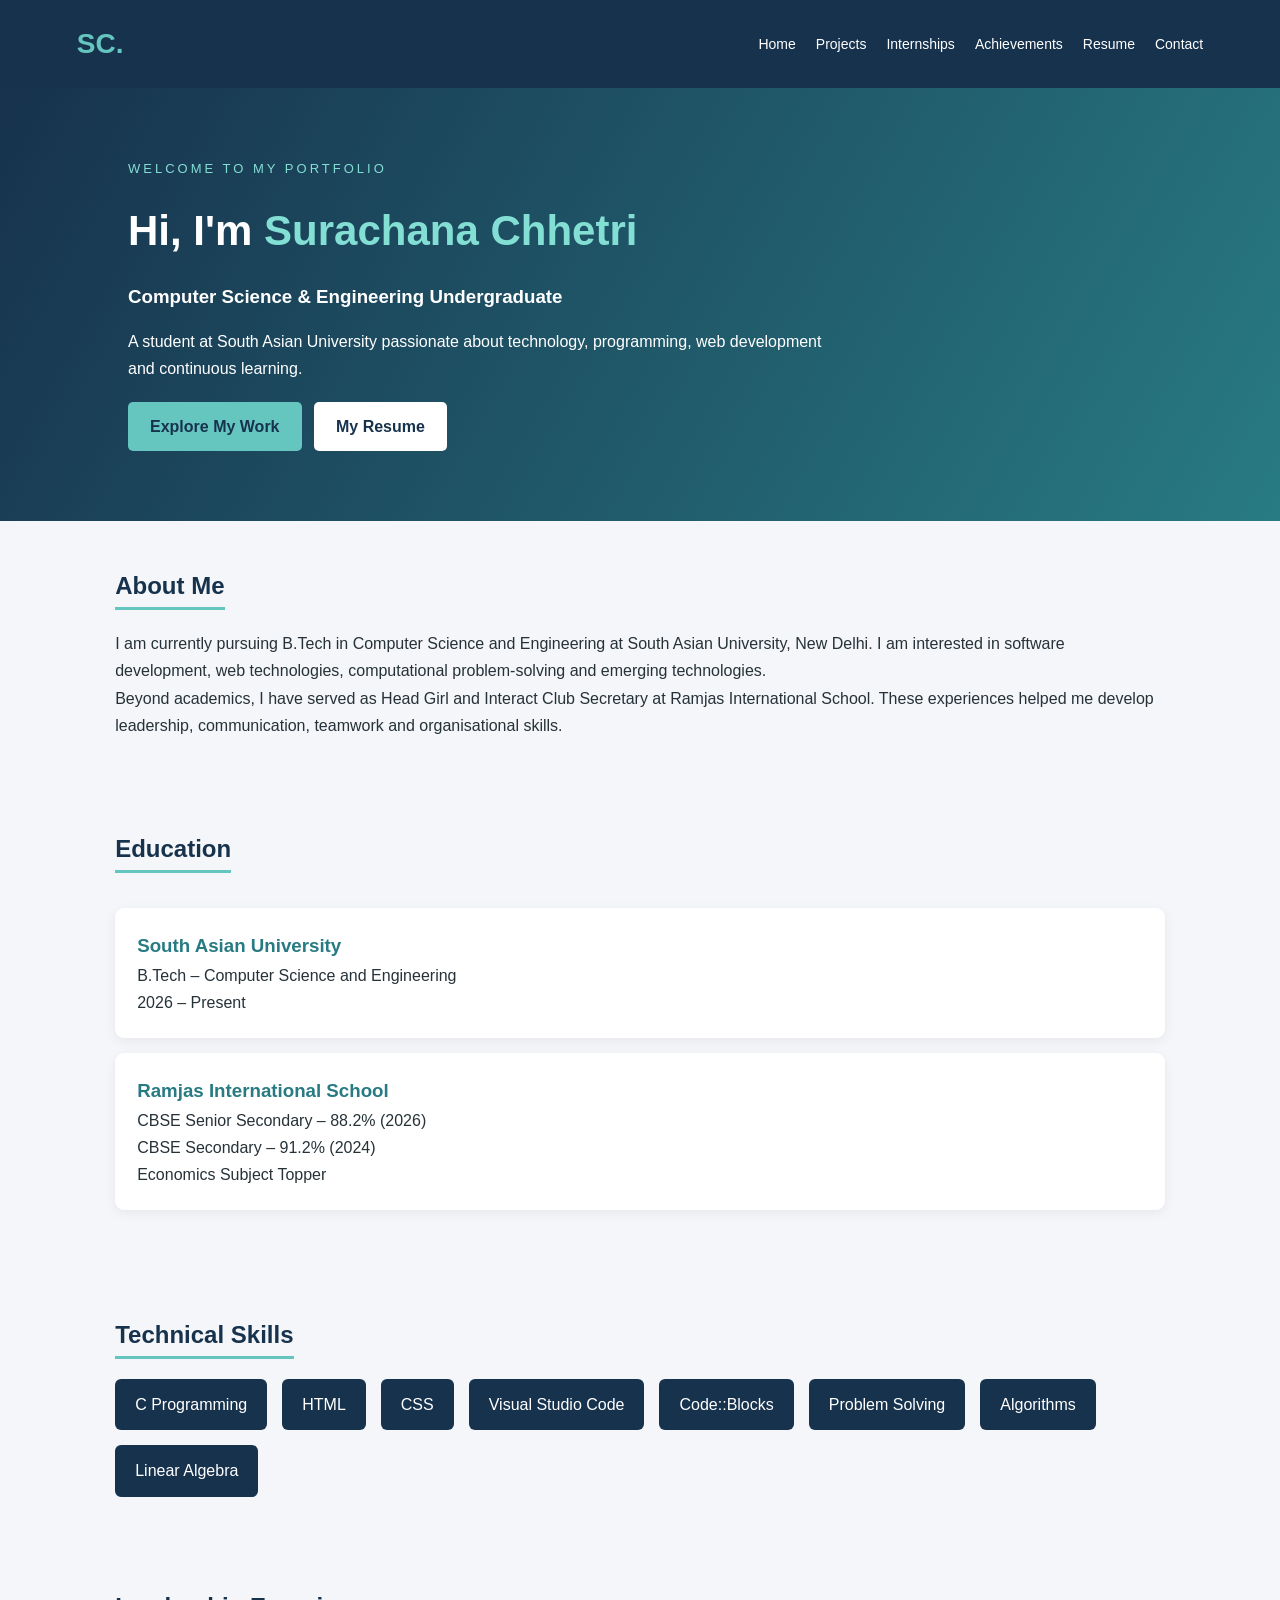
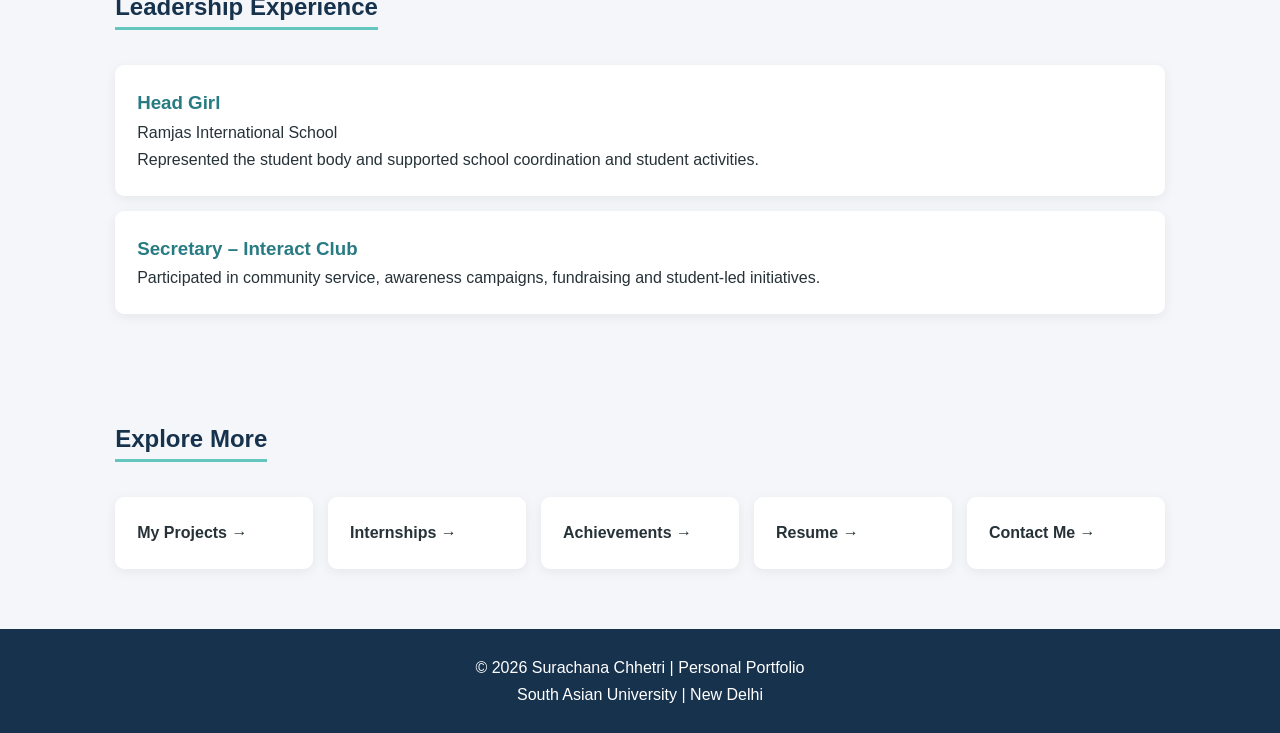
<file: index.html>
<!DOCTYPE html>
<html lang="en">
<head>
    <meta charset="UTF-8">
    <meta name="viewport" content="width=device-width, initial-scale=1.0">
    <title>Surachana Chhetri | Portfolio</title>
    <link rel="stylesheet" href="style.css">
</head>

<body>

<header>
    <nav class="navbar">
        <h2>SC.</h2>
        <ul>
            <li><a href="index.html">Home</a></li>
            <li><a href="projects.html">Projects</a></li>
            <li><a href="internships.html">Internships</a></li>
            <li><a href="achievements.html">Achievements</a></li>
            <li><a href="resume.html">Resume</a></li>
            <li><a href="contact.html">Contact</a></li>
        </ul>
    </nav>
</header>

<section class="hero">
    <div class="hero-content">
        <p class="welcome">WELCOME TO MY PORTFOLIO</p>
        <h1>Hi, I'm <span>Surachana Chhetri</span></h1>
        <h3>Computer Science & Engineering Undergraduate</h3>
        <p>
            A student at South Asian University passionate about
            technology, programming, web development and
            continuous learning.
        </p>
        <a href="projects.html" class="btn">Explore My Work</a>
        <a href="resume.html" class="btn secondary">My Resume</a>
    </div>
</section>

<section class="section">
    <h2>About Me</h2>
    <p>
        I am currently pursuing B.Tech in Computer Science and
        Engineering at South Asian University, New Delhi.
        I am interested in software development, web technologies,
        computational problem-solving and emerging technologies.
    </p>
    <p>
        Beyond academics, I have served as Head Girl and Interact
        Club Secretary at Ramjas International School. These
        experiences helped me develop leadership, communication,
        teamwork and organisational skills.
    </p>
</section>

<section class="section">
    <h2>Education</h2>
    <div class="card">
        <h3>South Asian University</h3>
        <p>B.Tech – Computer Science and Engineering</p>
        <p>2026 – Present</p>
    </div>
    <div class="card">
        <h3>Ramjas International School</h3>
        <p>CBSE Senior Secondary – 88.2% (2026)</p>
        <p>CBSE Secondary – 91.2% (2024)</p>
        <p>Economics Subject Topper</p>
    </div>
</section>

<section class="section">
    <h2>Technical Skills</h2>
    <div class="skills">
        <div class="skill">C Programming</div>
        <div class="skill">HTML</div>
        <div class="skill">CSS</div>
        <div class="skill">Visual Studio Code</div>
        <div class="skill">Code::Blocks</div>
        <div class="skill">Problem Solving</div>
        <div class="skill">Algorithms</div>
        <div class="skill">Linear Algebra</div>
    </div>
</section>

<section class="section">
    <h2>Leadership Experience</h2>
    <div class="card">
        <h3>Head Girl</h3>
        <p>Ramjas International School</p>
        <p>Represented the student body and supported school
        coordination and student activities.</p>
    </div>
    <div class="card">
        <h3>Secretary – Interact Club</h3>
        <p>Participated in community service, awareness campaigns,
        fundraising and student-led initiatives.</p>
    </div>
</section>

<section class="section">
    <h2>Explore More</h2>
    <div class="cards">
        <a href="projects.html" class="card">My Projects →</a>
        <a href="internships.html" class="card">Internships →</a>
        <a href="achievements.html" class="card">Achievements →</a>
        <a href="resume.html" class="card">Resume →</a>
        <a href="contact.html" class="card">Contact Me →</a>
    </div>
</section>

<footer>
    <p>© 2026 Surachana Chhetri | Personal Portfolio</p>
    <p>South Asian University | New Delhi</p>
</footer>

</body>
</html>
</file>
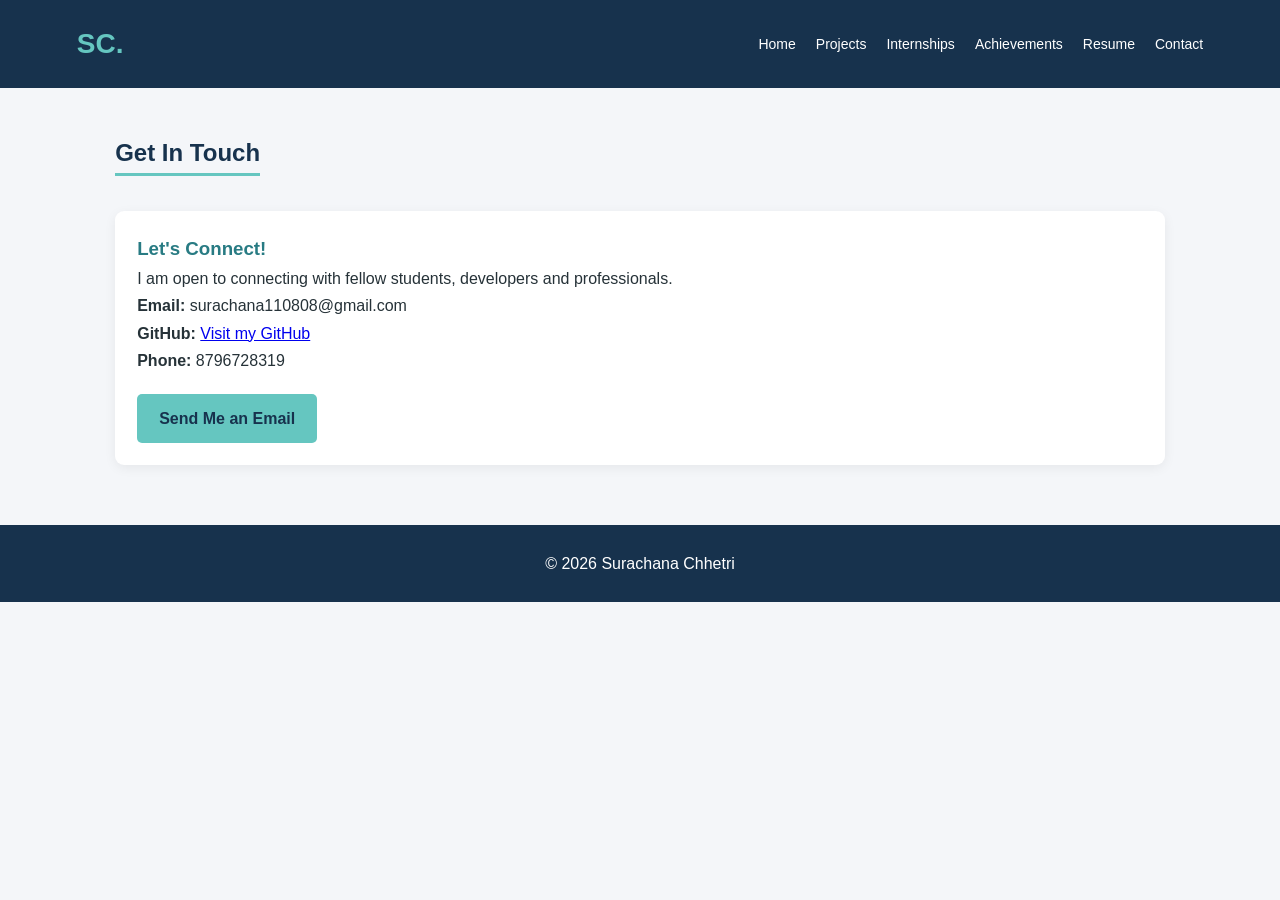
<file: contact.html>
<!DOCTYPE html>
<html lang="en">
<head>
<meta charset="UTF-8">
<meta name="viewport" content="width=device-width, initial-scale=1">
<title>Contact | Surachana</title>
<link rel="stylesheet" href="style.css">
</head>
<body>
<header><nav class="navbar">
<h2>SC.</h2>
<ul>
<li><a href="index.html">Home</a></li>
<li><a href="projects.html">Projects</a></li>
<li><a href="internships.html">Internships</a></li>
<li><a href="achievements.html">Achievements</a></li>
<li><a href="resume.html">Resume</a></li>
<li><a href="contact.html">Contact</a></li>
</ul>
</nav></header>
<section class="section">
<h2>Get In Touch</h2>
<div class="card">
<h3>Let's Connect!</h3>
<p>I am open to connecting with fellow students, developers and professionals.</p>
<p><strong>Email:</strong> surachana110808@gmail.com</p>
<p><strong>GitHub:</strong>
<a href="https://github.com/SurachanaChhetri">Visit my GitHub</a></p>
<p><strong>Phone:</strong> 8796728319</p>
<a class="btn" href="mailto:surachana110808@gmail.com">Send Me an Email</a>
</div>
</section>
<footer>© 2026 Surachana Chhetri</footer>
</body>
</html>
</file>
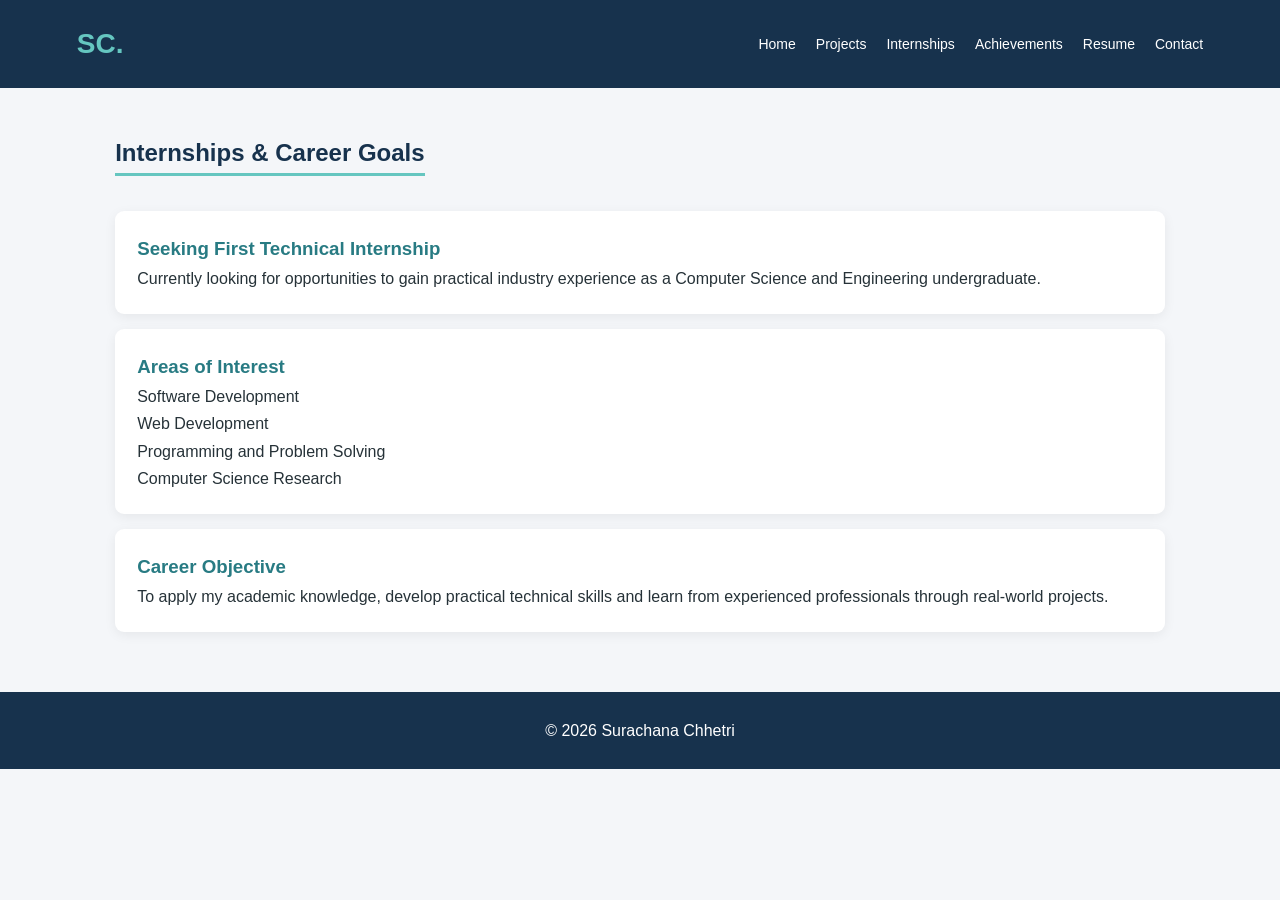
<file: internships.html>
<!DOCTYPE html>
<html lang="en">
<head>
<meta charset="UTF-8">
<meta name="viewport" content="width=device-width, initial-scale=1">
<title>Internships | Surachana</title>
<link rel="stylesheet" href="style.css">
</head>
<body>
<header><nav class="navbar">
<h2>SC.</h2>
<ul>
<li><a href="index.html">Home</a></li>
<li><a href="projects.html">Projects</a></li>
<li><a href="internships.html">Internships</a></li>
<li><a href="achievements.html">Achievements</a></li>
<li><a href="resume.html">Resume</a></li>
<li><a href="contact.html">Contact</a></li>
</ul>
</nav></header>
<section class="section">
<h2>Internships & Career Goals</h2>
<div class="card">
<h3>Seeking First Technical Internship</h3>
<p>Currently looking for opportunities to gain practical industry experience as a Computer Science and Engineering undergraduate.</p>
</div>
<div class="card">
<h3>Areas of Interest</h3>
<p>Software Development</p>
<p>Web Development</p>
<p>Programming and Problem Solving</p>
<p>Computer Science Research</p>
</div>
<div class="card">
<h3>Career Objective</h3>
<p>To apply my academic knowledge, develop practical technical skills and learn from experienced professionals through real-world projects.</p>
</div>
</section>
<footer>© 2026 Surachana Chhetri</footer>
</body>
</html>
</file>
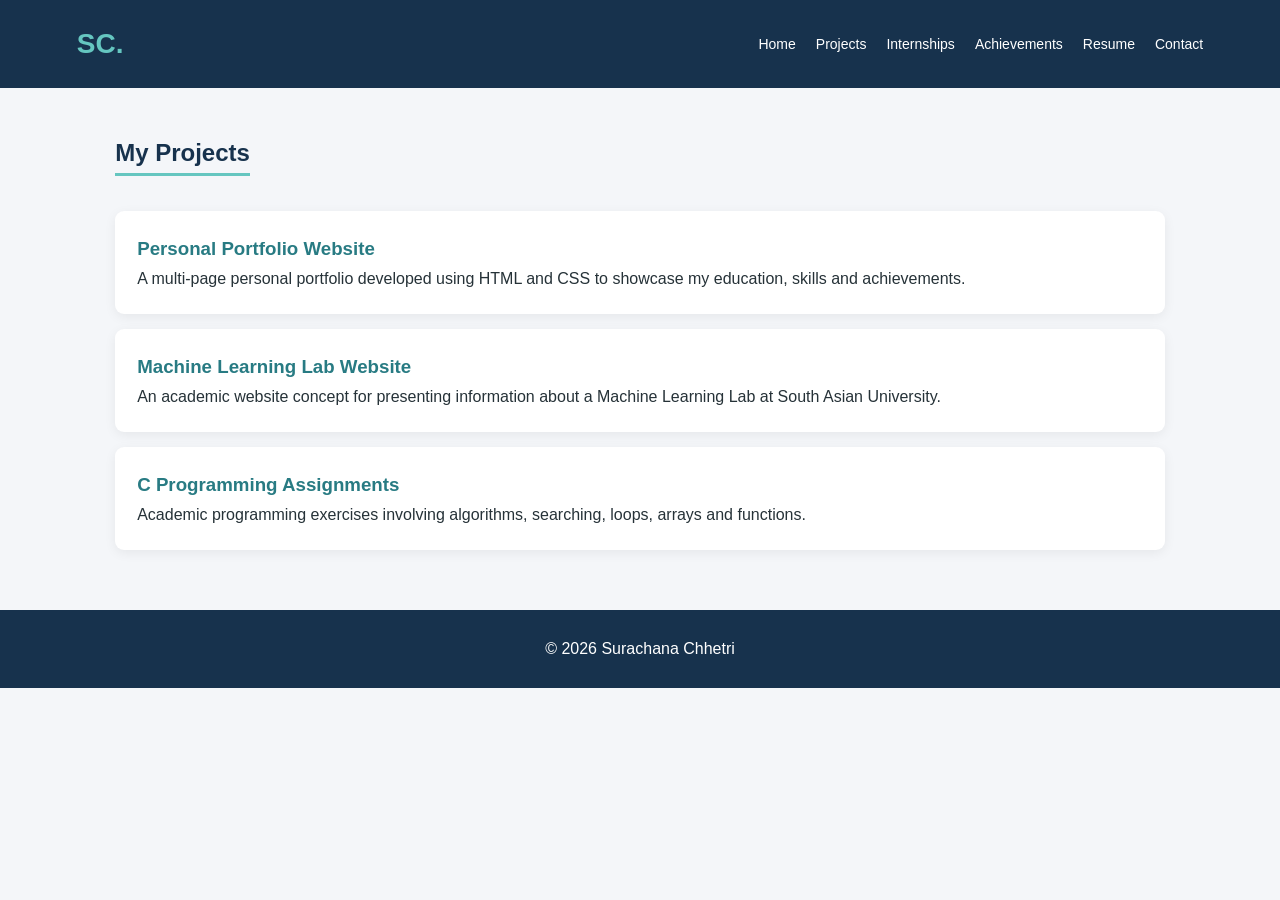
<file: projects.html>
<!DOCTYPE html>
<html lang="en">
<head>
<meta charset="UTF-8">
<meta name="viewport" content="width=device-width, initial-scale=1">
<title>Projects | Surachana</title>
<link rel="stylesheet" href="style.css">
</head>
<body>
<header><nav class="navbar">
<h2>SC.</h2>
<ul>
<li><a href="index.html">Home</a></li>
<li><a href="projects.html">Projects</a></li>
<li><a href="internships.html">Internships</a></li>
<li><a href="achievements.html">Achievements</a></li>
<li><a href="resume.html">Resume</a></li>
<li><a href="contact.html">Contact</a></li>
</ul>
</nav></header>
<section class="section">
<h2>My Projects</h2>
<div class="card">
<h3>Personal Portfolio Website</h3>
<p>A multi-page personal portfolio developed using HTML and CSS to showcase my education, skills and achievements.</p>
</div>
<div class="card">
<h3>Machine Learning Lab Website</h3>
<p>An academic website concept for presenting information about a Machine Learning Lab at South Asian University.</p>
</div>
<div class="card">
<h3>C Programming Assignments</h3>
<p>Academic programming exercises involving algorithms, searching, loops, arrays and functions.</p>
</div>
</section>
<footer>© 2026 Surachana Chhetri</footer>
</body>
</html>
</file>
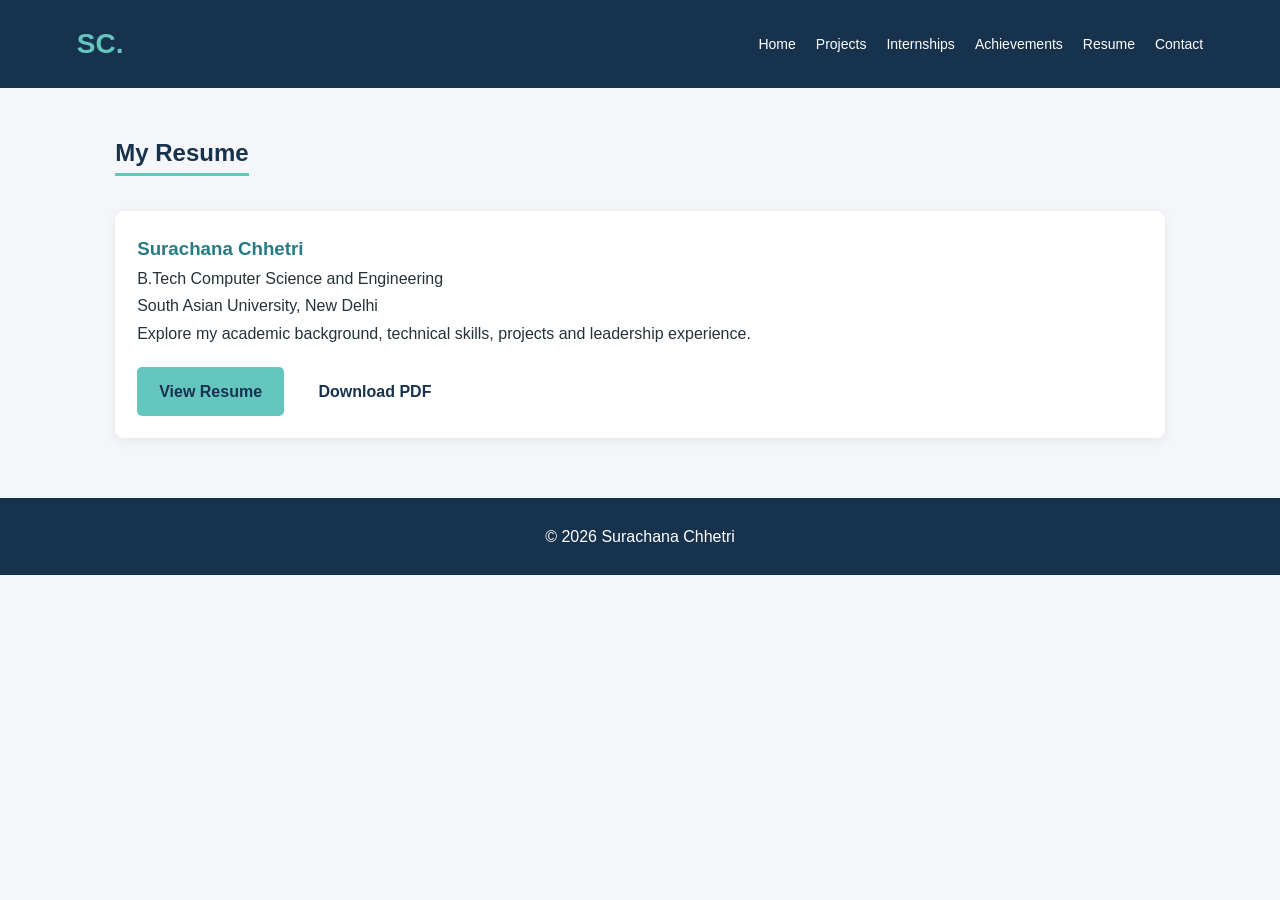
<file: resume.html>
<!DOCTYPE html>
<html lang="en">
<head>
<meta charset="UTF-8">
<meta name="viewport" content="width=device-width, initial-scale=1">
<title>Resume | Surachana</title>
<link rel="stylesheet" href="style.css">
</head>
<body>
<header><nav class="navbar">
<h2>SC.</h2>
<ul>
<li><a href="index.html">Home</a></li>
<li><a href="projects.html">Projects</a></li>
<li><a href="internships.html">Internships</a></li>
<li><a href="achievements.html">Achievements</a></li>
<li><a href="resume.html">Resume</a></li>
<li><a href="contact.html">Contact</a></li>
</ul>
</nav></header>
<section class="section">
<h2>My Resume</h2>
<div class="card">
<h3>Surachana Chhetri</h3>
<p>B.Tech Computer Science and Engineering</p>
<p>South Asian University, New Delhi</p>
<p>Explore my academic background, technical skills, projects and leadership experience.</p>
<a class="btn" href="Surachana_Chhetri_Resume_Final.pdf" target="_blank">View Resume</a>
<a class="btn secondary" href="Surachana_Chhetri_Resume_Final.pdf" download>Download PDF</a>
</div>
</section>
<footer>© 2026 Surachana Chhetri</footer>
</body>
</html>
</file>
<file: style.css>
* {
    margin: 0;
    padding: 0;
    box-sizing: border-box;
}

body {
    font-family: Arial, sans-serif;
    background: #f4f6f9;
    color: #263238;
    line-height: 1.7;
}

.navbar {
    background: #17324d;
    color: white;
    padding: 20px 6%;
    display: flex;
    justify-content: space-between;
    align-items: center;
    flex-wrap: wrap;
}

.navbar h2 {
    font-size: 28px;
    color: #65c6c0;
}

.navbar ul {
    display: flex;
    list-style: none;
    gap: 20px;
    flex-wrap: wrap;
}

.navbar a {
    color: white;
    text-decoration: none;
    font-size: 14px;
}

.navbar a:hover {
    color: #65c6c0;
}

.hero {
    min-height: 420px;
    background: linear-gradient(120deg, #17324d, #287b83);
    color: white;
    display: flex;
    align-items: center;
    padding: 70px 10%;
}

.hero-content {
    max-width: 700px;
}

.welcome {
    color: #83ded4;
    letter-spacing: 3px;
    font-size: 13px;
}

.hero h1 {
    font-size: 42px;
    margin: 15px 0;
}

.hero h1 span {
    color: #83ded4;
}

.hero h3 {
    margin-bottom: 15px;
}

.btn {
    display: inline-block;
    background: #65c6c0;
    color: #17324d;
    padding: 11px 22px;
    margin: 20px 8px 0 0;
    border-radius: 5px;
    text-decoration: none;
    font-weight: bold;
}

.secondary {
    background: white;
}

.section {
    padding: 45px 9%;
}

.section h2 {
    color: #17324d;
    margin-bottom: 20px;
    border-bottom: 3px solid #65c6c0;
    display: inline-block;
}

.card {
    background: white;
    padding: 22px;
    margin: 15px 0;
    border-radius: 9px;
    box-shadow: 0 3px 12px #00000010;
    text-decoration: none;
    color: #263238;
    display: block;
}

.card h3 {
    color: #287b83;
}

.skills, .cards {
    display: flex;
    flex-wrap: wrap;
    gap: 15px;
}

.skill {
    background: #17324d;
    color: white;
    padding: 12px 20px;
    border-radius: 6px;
}

.cards .card {
    flex: 1 1 180px;
    font-weight: bold;
}

footer {
    background: #17324d;
    color: white;
    text-align: center;
    padding: 25px;
}

@media(max-width: 700px) {
    .navbar {
        flex-direction: column;
        gap: 15px;
    }

    .navbar ul {
        justify-content: center;
        gap: 12px;
    }

    .hero h1 {
        font-size: 32px;
    }
}
</file>
